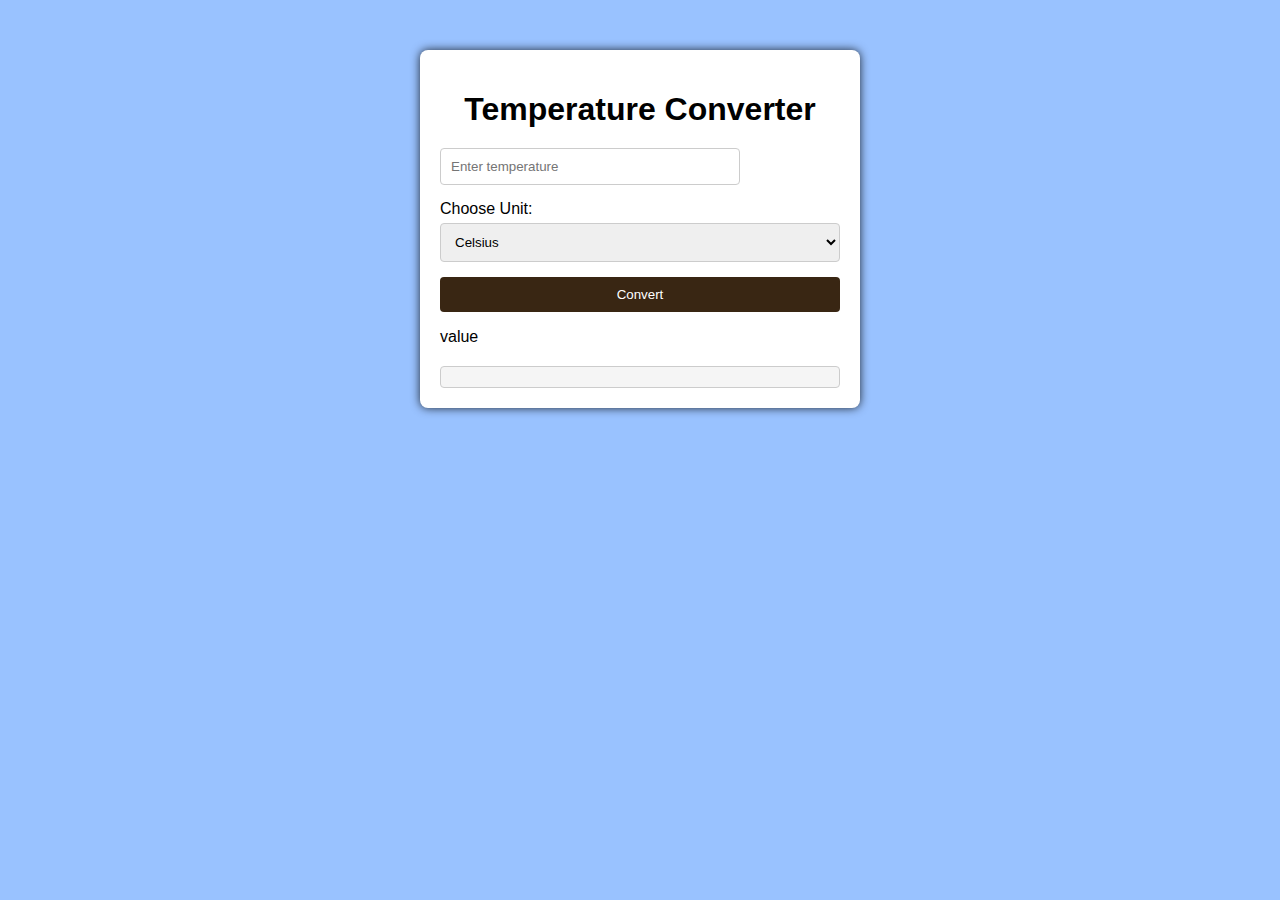
<file: Temperature Converter/index.html>
<html lang="en">
<head>
    <meta charset="UTF-8">
    <meta name="viewport" content="width=device-width, initial-scale=1.0">
    <title>Temperature Converter</title>
    <link rel="stylesheet" href="style.css">
</head>
<body>
    <div class="container">
        <h1>Temperature Converter</h1>
        <div class="input-group">
            <input type="number" id="temperature" placeholder="Enter temperature" step="0.01">
        </div>
        <div class="input-group">
            <label for="unit">Choose Unit:</label>
            <select id="unit">
                <option value="celsius">Celsius</option>
                <option value="fahrenheit">Fahrenheit</option>
            </select>
        </div>
        <button id="convertBtn">Convert</button>
        <p>value</p>
        <div id="result"></div>
    </div>
    <script src="java.js"></script>
</body>
</html>
</file>
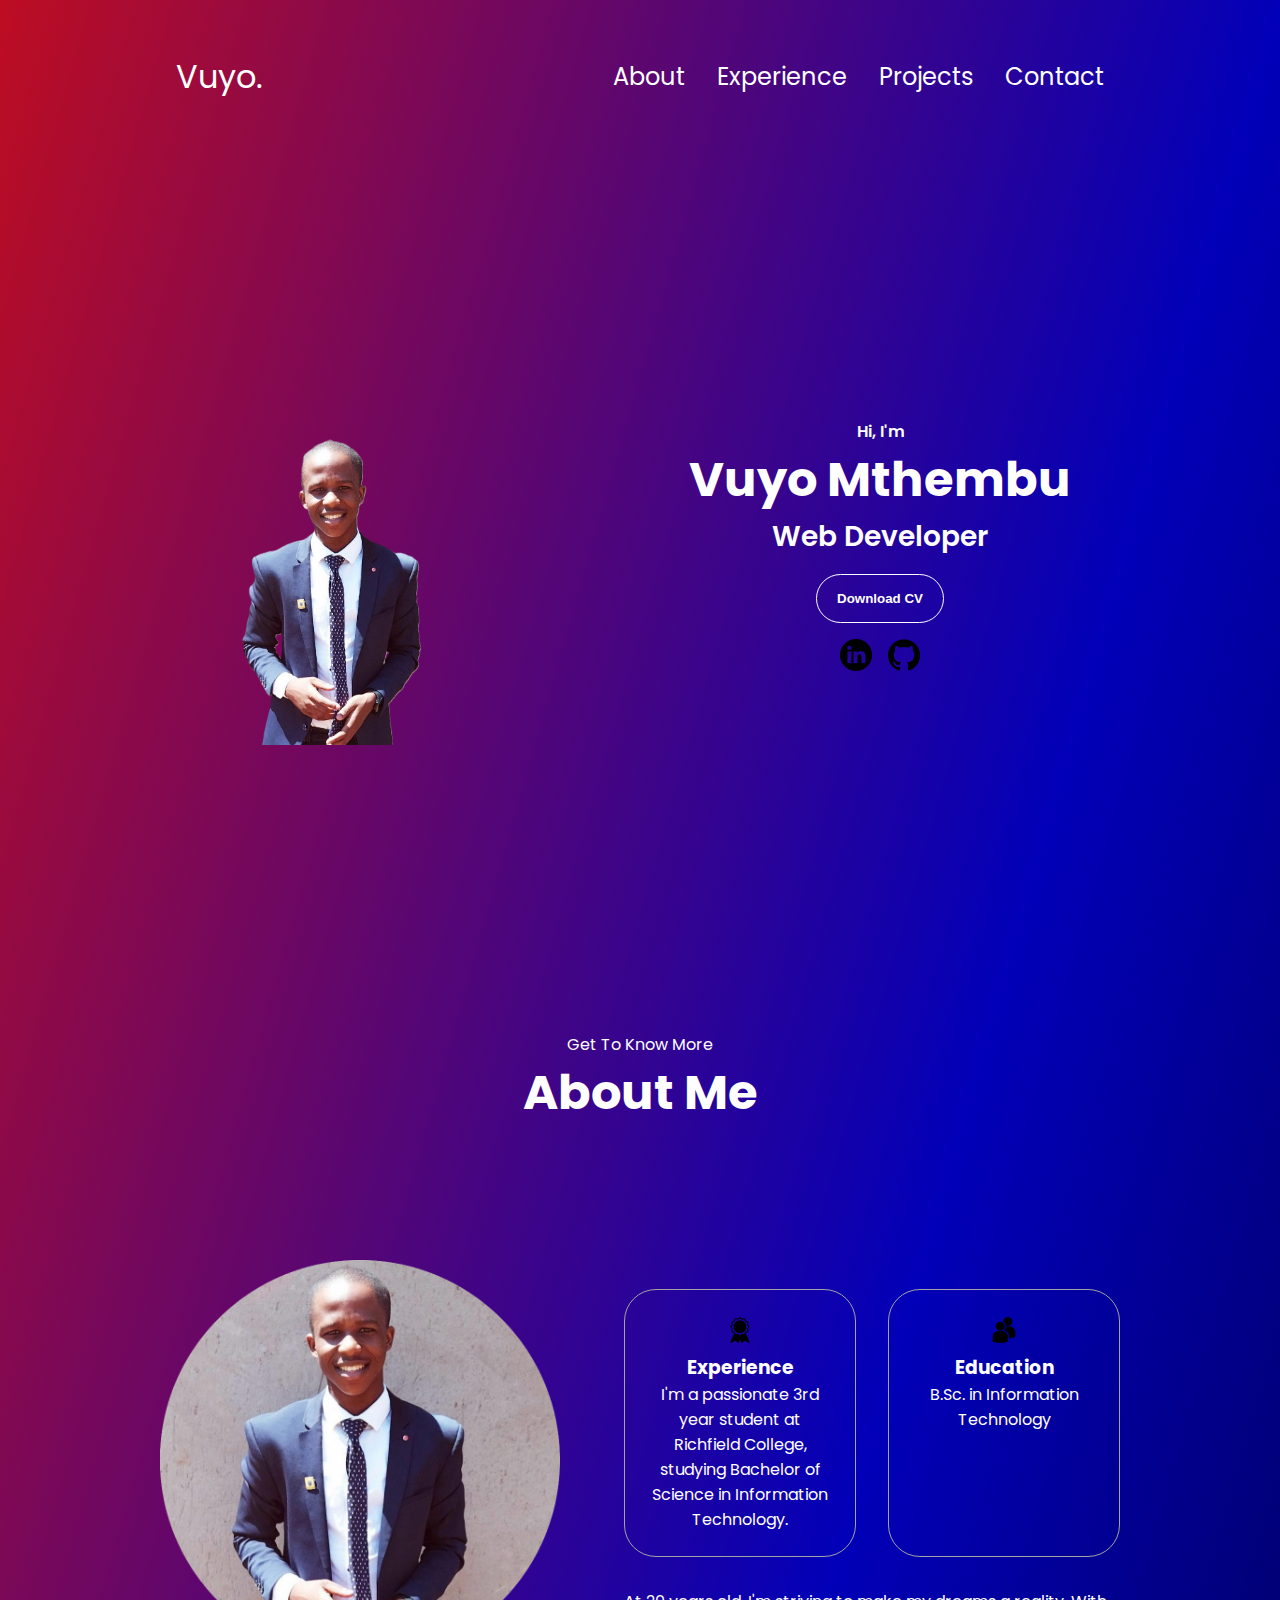
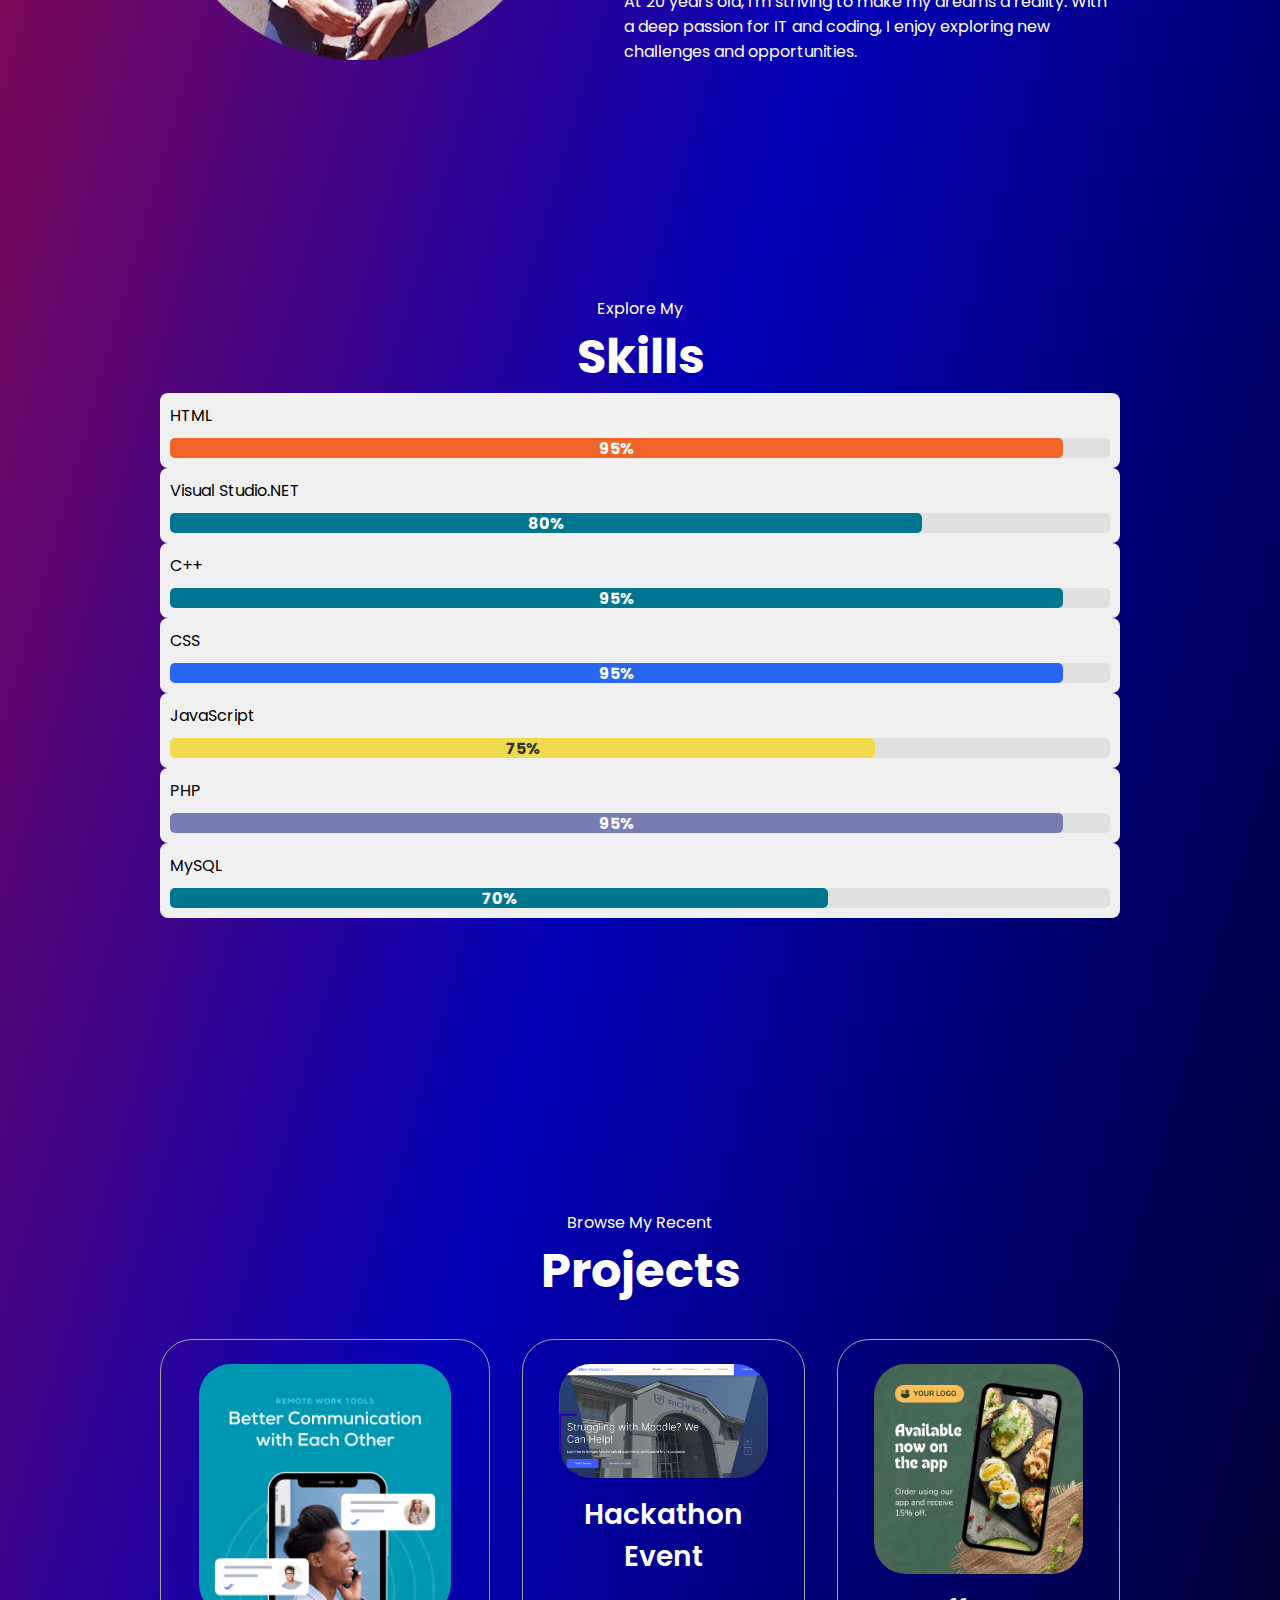
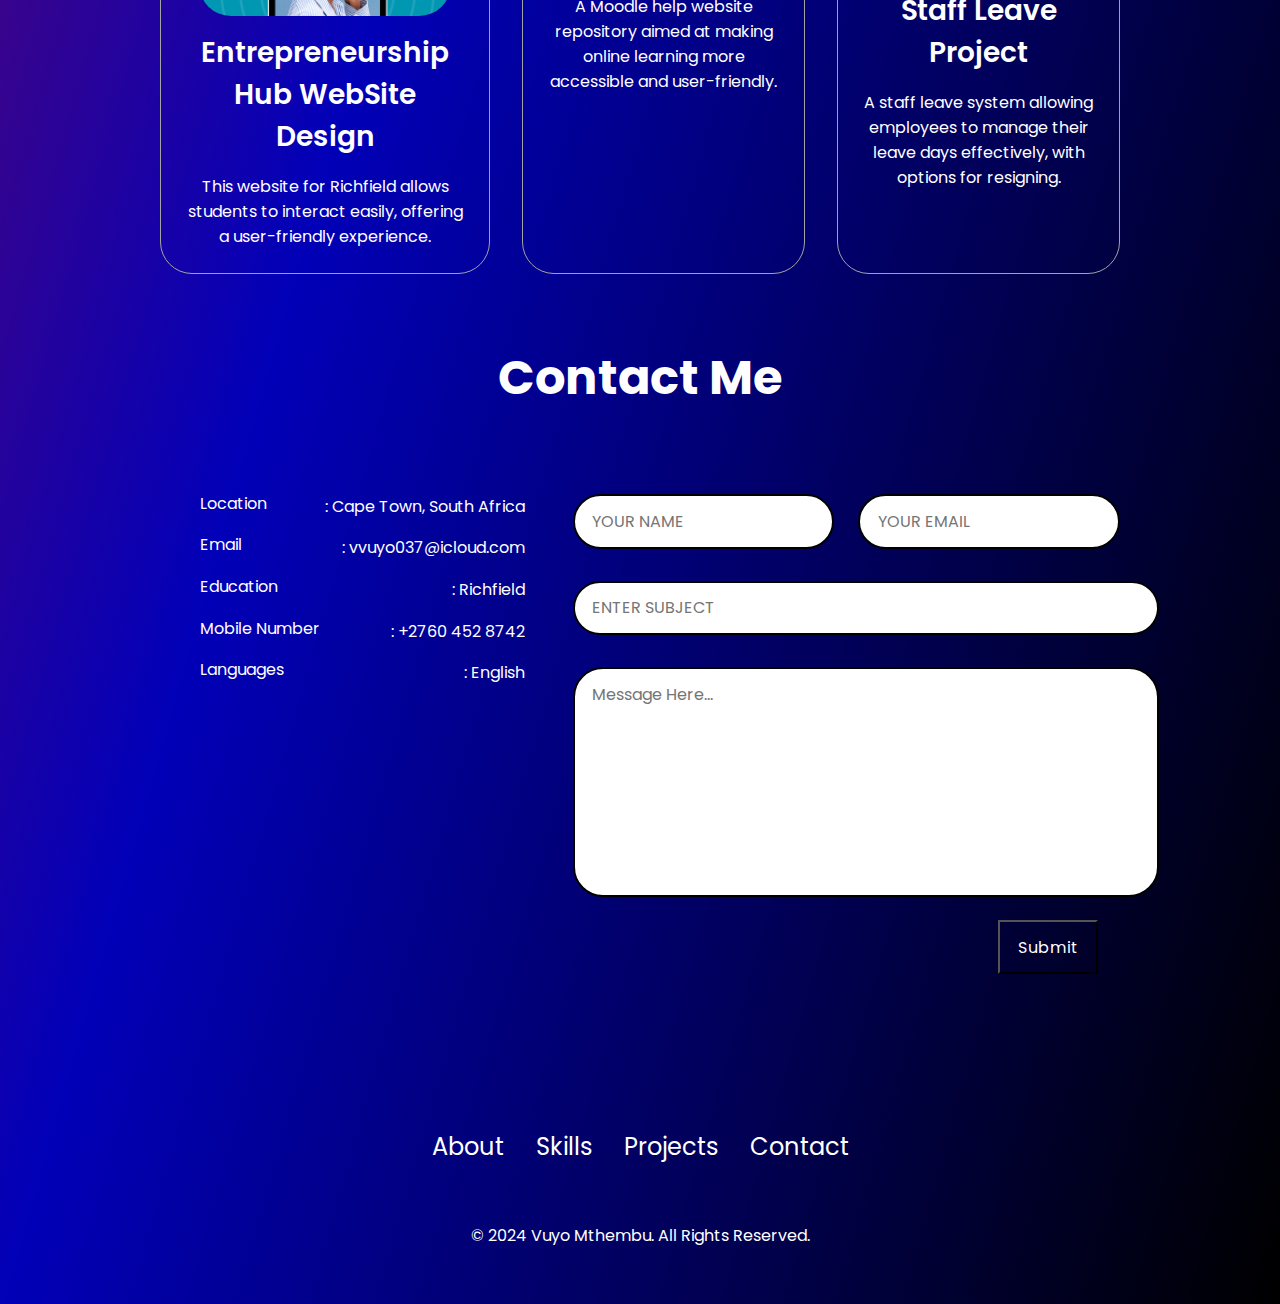
<file: Profile Project/Vuyo's Portfolio/index.html>
<!DOCTYPE html>
<html lang="en">
<!-- heading part code -->
<head>
    <meta charset="UTF-8" />
    <meta http-equiv="X-UA-Compatible" content="IE=edge" />
    <meta name="viewport" content="width=device-width, initial-scale=1.0" />
    <title>Vuyo's Portfolio Website</title>
    <link rel="stylesheet" href="style.css" />
    <link rel="stylesheet" href="mediaqueries.css" />
  </head>
  
 <!-- body start code -->
  <body>
    <nav id="desktop-nav">
      <div class="logo">Vuyo.</div>
      <div>
        <ul class="nav-links">
          <li><a href="#about">About</a></li>
          <li><a href="#experience">Experience</a></li>
          <li><a href="#projects">Projects</a></li>
          <li><a href="#contact">Contact</a></li>
        </ul>
      </div>
    </nav>
    <nav id="hamburger-nav">
      <div class="logo">Vuyo..!!</div>
      <div class="hamburger-menu">
        <div class="hamburger-icon" onclick="toggleMenu()">
          <span></span>
          <span></span>
          <span></span>
        </div>
        <div class="menu-links">
          <li><a href="#about" onclick="toggleMenu()">About</a></li>
          <li><a href="#experience" onclick="toggleMenu()">Experience</a></li>
          <li><a href="#projects" onclick="toggleMenu()">Projects</a></li>
          <li><a href="#contact" onclick="toggleMenu()">Contact</a></li>
        </div>
      </div>
    </nav>
    <section id="profile">
      <div class="section__pic-container">
        <img src="./assets/VuyoPic1.png" alt="Vuyo Mthembu profile picture" />
      </div>
      <div class="section__text">
        <p class="section__text__p1">Hi, I'm </p>
        <h1 class="title">Vuyo Mthembu</h1>
        <p class="section__text__p2">Web Developer</p>
        <div class="btn-container">
          <button class="btn btn-color-2" onclick="window.open('file:///C:/Users/Vuyo/OneDrive/Documents/NEW%20VUYO.pdf')">Download CV</button>
        
        </div>
		
		<!-- GitHub icon and LinkedIn icon -->
        <div id="socials-container">
          <img src="./assets/linkedin.png" alt="My LinkedIn profile" class="icon" onclick="location.href='https://www.linkedin.com/in/vuyo-mthembu-3a25942b7/?originalSubdomain=za'" />
          <img src="./assets/github.png" alt="My Github profile" class="icon" onclick="location.href='https://github.com/'" />
        </div>
      </div>
    </section>
    <section id="about">
      <p class="section__text__p1">Get To Know More</p>
      <h1 class="title">About Me</h1>
	  <div class="port layout"> </div>
	  <div class="port-parent flex justify-center align-center text-center"> </div>
            <div class="port-child"> </div>
		
      <div class="section-container">
        <div class="section__pic-container">
          <img src="./assets/Vuyo.png" alt="Profile picture" class="about-pic" />
        </div>
        <div class="about-details-container">
          <div class="about-containers">
            <div class="details-container">
              <img src="./assets/experience.png" alt="Experience icon" class="icon" />
              <h3>Experience</h3>
              <p>I'm a passionate 3rd year student at Richfield College, studying Bachelor of Science in Information Technology.</p>
            </div>
            <div class="details-container">
              <img src="./assets/education.png" alt="Education icon" class="icon" />
              <h3>Education</h3>
              <p>B.Sc. in Information Technology</p>
            </div>
          </div>
          <div class="text-container">
            <p>
              At 20 years old, I'm striving to make my dreams a reality. With a deep passion for IT and coding, I enjoy exploring new challenges and opportunities.
            </p>
          </div>
        </div>
      </div>
      
    </section>
    <section id="experience">
      <p class="section__text__p1">Explore My</p>
      <h1 class="title">Skills</>
      </h1>
      <div class="experience-details-container">
     
        <div class="progress-bars-grid">
          <!-- HTML Skill -->
          <div class="progress-bar">
            <p class="prog-title">HTML</p>
            <div class="progress">
              <div class="progress-fill html" style="width: 95%;">95%</div>
            </div>
          </div>
		   <!-- Visual Studio.NET Skill -->
          <div class="progress-bar">
            <p class="prog-title">Visual Studio.NET</p>
            <div class="progress">
              <div class="progress-fill mysql" style="width: 80%;">80%</div>
            </div>
          </div>
		   <!-- C++ Skill -->
          <div class="progress-bar">
            <p class="prog-title">C++</p>
            <div class="progress">
              <div class="progress-fill mysql" style="width: 95%;">95%</div>
            </div>
          </div>
          <!-- CSS Skill -->
          <div class="progress-bar">
            <p class="prog-title">CSS</p>
            <div class="progress">
              <div class="progress-fill css" style="width: 95%;">95%</div>
            </div>
          </div>
          <!-- JavaScript Skill -->
          <div class="progress-bar">
            <p class="prog-title">JavaScript</p>
            <div class="progress">
              <div class="progress-fill js" style="width: 75%;">75%</div>
            </div>
          </div>
          <!-- PHP Skill -->
          <div class="progress-bar">
            <p class="prog-title">PHP</p>
            <div class="progress">
              <div class="progress-fill php" style="width: 95%;">95%</div>
            </div>
          </div>
          <!-- MySQL Skill -->
          <div class="progress-bar">
            <p class="prog-title">MySQL</p>
            <div class="progress">
              <div class="progress-fill mysql" style="width: 70%;">70%</div>
            </div>
          </div>
        </div>
      </div>
      
    </section>
	<br><br>
    <section id="projects">
      <p class="section__text__p1">Browse My Recent</p>
      <h1 class="title">Projects</h1>
      <div class="experience-details-container">
        <div class="about-containers">
          <!-- Projects details based on new info -->
          <div class="details-container color-container">
            <div class="article-container">
              <img src="./assets/project-1.png" alt="Entrepreneurship Hub WebSite Design" class="project-img" />
            </div>
            <h2 class="experience-sub-title project-title">Entrepreneurship Hub WebSite Design</h2>
            <p>This website for Richfield allows students to interact easily, offering a user-friendly experience.</p>
          </div>
          <div class="details-container color-container">
            <div class="article-container">
              <img src="./assets/Moodle Support.png" alt="Hackathon Event" class="project-img" />
            </div>
            <h2 class="experience-sub-title project-title">Hackathon Event</h2>
            <p>A Moodle help website repository aimed at making online learning more accessible and user-friendly.</p>
          </div>
          <div class="details-container color-container">
            <div class="article-container">
              <img src="./assets/project-3.png" alt="Staff Leave Project" class="project-img" />
            </div>
            <h2 class="experience-sub-title project-title">Staff Leave Project</h2>
            <p>A staff leave system allowing employees to manage their leave days effectively, with options for resigning.</p>
          </div>
        </div>
      </div>
  
    </section>
	<!-- Contact me details -->
    <section class="section sec5 contact" id="contact">
      <div class="contact-container">
          <div class="main-title">
            <h1 class="title">Contact Me</h1>
			
          </div>
          <div class="contact-content-con">
              <div class="left-contact">
                
                  <p>
      
                  </p>
                  <div class="contact-info">
                      <div class="contact-item">
                          <div class="icon">
                              <i class="fas fa-map-marker-alt"></i>
                              <span>Location</span>
                          </div>
                          <p>
                              : Cape Town, South Africa
                          </p>
                      </div>
                      <div class="contact-item">
                          <div class="icon">
                              <i class="fas fa-envelope"></i>
                              <span>Email</span>
                          </div>
                          <p>
                              <span>: vvuyo037@icloud.com</span>
                          </p>
                      </div>
                      <div class="contact-item">
                          <div class="icon">
                              <i class="fas fa-user-graduate"></i>
                              <span>Education</span>
                          </div>
                          <p>
                              <span>: Richfield</span>
                          </p>
                      </div>
                      <div class="contact-item">
                          <div class="icon">
                              <i class="fas fa-user-graduate"></i>
                              <span>Mobile Number</span>
                          </div>
                          <p>
                              <span>: +2760 452 8742</span>
                          </p>
                      </div>
                      <div class="contact-item">
                          <div class="icon">
                              <i class="fas fa-globe-africa"></i>
                              <span>Languages</span>
                          </div>
                          <p>
                              <span>: English</span>
                          </p>
                      </div>
                  </div>
                  <div class="contact-icons">
                      <div class="contact-icon">
                          
                          <a href="" target="_blank">
                              <i class="fab fa-linkedin"></i>
                          </a>
                          <a href="" target="_blank">
                              <i class="fab fa-github"></i>
                          </a>
                         
                      </div>
                  </div>
              </div>
              <div class="right-contact">

                  <form action=https://formsubmit.co/Vvuyo037@gmail.com" method="POST">
                    
                       <div class="input-control i-c-2">
                          <input type="text" required placeholder="YOUR NAME" name="name">
                          <input type="email" required placeholder="YOUR EMAIL" name="email">
                      </div>
                      <div class="input-control">
                          <input type="text" required placeholder="ENTER SUBJECT" name="subject">
                      </div>
                      <div class="input-control">
                          <textarea name="Message" cols="15" rows="8" placeholder="Message Here..." ></textarea>
                      </div> 
                      <div class="submit-btn">
                          <input type="submit" value="Submit" class="send-btn">  
                      </div>
                  </form>
              </div>
          </div>
      </div>
  </section> 
  <footer>
    <nav>
      <div class="nav-links-container">
        <ul class="nav-links">
          <li><a href="#about">About</a></li>
          <li><a href="#experience">Skills</a></li>
          <li><a href="#projects">Projects</a></li>
          <li><a href="#contact">Contact</a></li>
        </ul>
      </div>
    </nav>
    <p>&copy; 2024 Vuyo Mthembu. All Rights Reserved.</p>
  </footer>
  <script src="script.js">
  
  </script>
  

  
  </body>
</html>
</file>
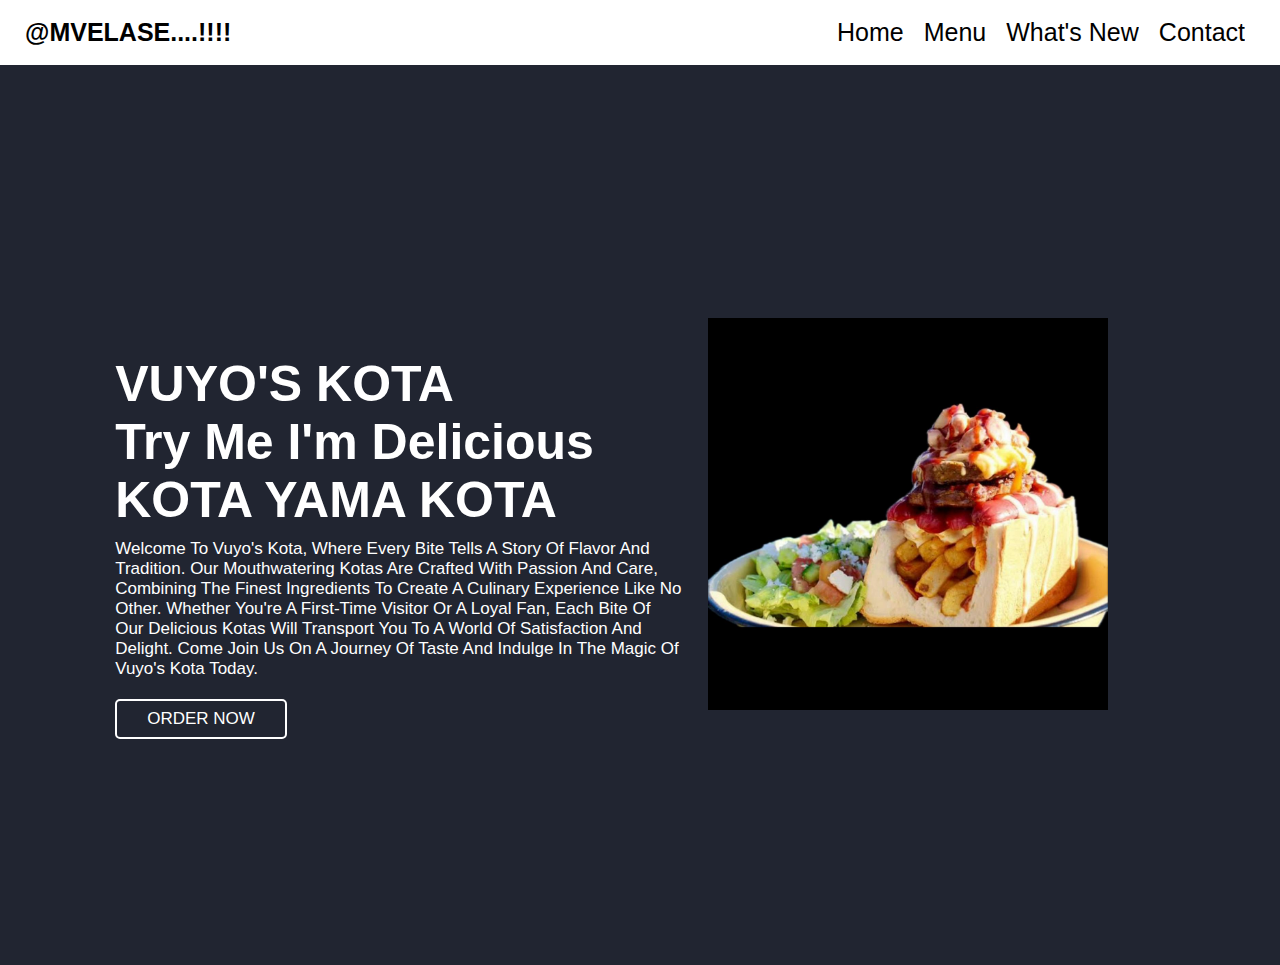
<file: Landing Page/Burger.html>
<!DOCTYPE html>
<html lang="en">
<head>
    <meta charset="UTF-8" />
    <meta http-equiv="X-UA-Compatible" content="IE=edge" />
    <meta name="viewport" content="width=device-width, initial-scale=1.0" />

    <link rel="stylesheet" href="Burger.css" />
    <title>Document</title>
    <link rel="stylesheet" href="https://cdnjs.cloudflare.com/ajax/libs/font-awesome/5.15.3/css/all.min.css" />
</head>

<body>
    <header>
        <section class="nav">
            <div class="logo">
                <a href="#"></i>@MVELASE....!!!!</a>
            </div>
			
            <ul class="menu">
                <li><a href="#home">Home</a></li>
                <li><a href="#speciality">Menu</a></li>
                <li><a href="#popular">What's New</a></li>
                <li><a href="#review">Contact</a></li>
            </ul>
        </section>
    </header>

    <section class="home" id="home ">
        <div class="content">
            
            <h3>VUYO'S KOTA</h3>
            <h3>
            Try Me I'm Delicious
			KOTA YAMA KOTA
            </h3>
            
            <p>
            Welcome to Vuyo's Kota, where every bite tells a story of flavor and tradition. 
			Our mouthwatering Kotas are crafted with passion and care, combining the finest 
			ingredients to create a culinary experience like no other. 
			Whether you're a first-time visitor or a loyal fan, each bite of our delicious 
			Kotas will transport you to a world of satisfaction and delight. Come join us on a 
			journey of taste and indulge in the magic of Vuyo's Kota today.
            </p>

         
            <a href="# " class="btn">ORDER NOW</a>
        </div>
     

        <div class="image">
            <img src="KOTA.jpg" alt=" " "/>
        </div>
    </section>

 
</body>

</html>
</file>
<file: Temperature Converter/style.css>
body {
    font-family: Arial, sans-serif;
    background-color: #99c2ff;
}

#temperature {
    width: 300px; /* Adjust the width as needed */
}

.container {
    max-width: 400px;
    margin: 50px auto;
    padding: 20px;
    background-color: #fff;
    border-radius: 8px;
    box-shadow: 0 0 10px rgba(0, 0, 0, 0.8);
}

h1 {
    text-align: center;
    margin-bottom: 20px;
}

.input-group {
    margin-bottom: 15px;
}

label {
    display: block;
    margin-bottom: 5px;
}

input, select {
    width: 100%;
    padding: 10px;
    border: 1px solid #ccc;
    border-radius: 4px;
}

button {
    width: 100%;
    padding: 10px;
    background-color: #392613;
    color: #fff;
    border: none;
    border-radius: 4px;
    cursor: pointer;
}

button:hover {
    background-color: #0056b3;
}

#result {
    margin-top: 20px;
    padding: 10px;
    background-color: #f5f5f5;
    border: 1px solid #ccc;
    border-radius: 4px;
}
</file>
<file: Profile Project/Vuyo's Portfolio/style.css>
/* GENERAL */

@import url("https://fonts.googleapis.com/css2?family=Poppins:wght@300;400;500;600&display=swap");

* 
{
  margin: 0;
  padding: 0;
}

body 
{
  font-family: "Poppins", sans-serif;
  background-image: linear-gradient(to bottom right, rgba(189,13,34,1),rgba(2,0,184,1), rgba(0,0,0,1)); 
  color: white; /* Set text color to white */
}

html 
{
  scroll-behavior: smooth;
}

p 
{
  color: white; /* Set text color to white */
}

/* TRANSITION */

a,
.btn 
{
  transition: all 300ms ease;
}

/* DESKTOP NAV */

nav,
.nav-links 
{
  display: flex;
}

nav 
{
  justify-content: space-around;
  align-items: center;
  height: 17vh;
}

.nav-links 
{
  gap: 2rem;
  list-style: none;
  font-size: 1.5rem;
}

a 
{
  color: white; /* Set text color to white */
  text-decoration: none;
  text-decoration-color: white;
}

a:hover 
{
  color: grey;
  text-decoration: underline;
  text-underline-offset: 1rem;
  text-decoration-color: rgb(181, 181, 181);
}

.logo 
{
  font-size: 2rem;
}

.logo:hover 
{
  cursor: default;
}

/* HAMBURGER MENU */

#hamburger-nav 
{
  display: none;
}

.hamburger-menu 
{
  position: relative;
  display: inline-block;
}

.hamburger-icon 
{
  display: flex;
  flex-direction: column;
  justify-content: space-between;
  height: 24px;
  width: 30px;
  cursor: pointer;
}

.hamburger-icon span 
{
  width: 100%;
  height: 2px;
  background-color: white; /* Set text color to white */
  transition: all 0.3 ease-in-out;
}

.menu-links 
{
  position: absolute;
  top: 100%;
  right: 0;
  background-color: white;
  width: fit-content;
  max-height: 0;
  overflow: hidden;
  transition: all 0.3 ease-in-out;
}

.menu-links a 
{
  display: block;
  padding: 10px;
  text-align: center;
  font-size: 1.5rem;
  color: white; /* Set text color to white */
  text-decoration: none;
  transition: all 0.3 ease-in-out;
}

.menu-links li 
{
  list-style: none;
}

.menu-links.open 
{
  max-height: 300px;
}

.hamburger-icon.open span:first-child 
{
  transform: rotate(45deg) translate(10px, 5px);
}

.hamburger-icon.open span:nth-child(2) 
{
  opacity: 0;
}

.hamburger-icon.open span:last-child 
{
  transform: rotate(-45deg) translate(10px, -5px);
}

.hamburger-icon span:first-child 
{
  transform: none;
}

.hamburger-icon span:first-child 
{
  opacity: 1;
}

.hamburger-icon span:first-child 
{
  transform: none;
}

/* SECTIONS */

section 
{
  padding-top: 4vh;
  height: 96vh;
  margin: 0 10rem;
  box-sizing: border-box;
  min-height: fit-content;
  color: white; /* Set text color to white */
}

.section-container 
{
  display: flex;
}

/* PROFILE SECTION */

#profile 
{
  display: flex;
  justify-content: center;
  gap: 5rem;
  height: 80vh;
}

.section__pic-container 
{
  display: flex;
  height: 400px;
  width: 400px;
  margin: auto 0;
}

.section__text 
{
  align-self: center;
  text-align: center;
}

.section__text p 
{
  font-weight: 600;
}

.section__text__p1 
{
  text-align: center;
}

.section__text__p2 
{
  font-size: 1.75rem;
  margin-bottom: 1rem;
}

.title 
{
  font-size: 3rem;
  text-align: center;
}

#socials-container 
{
  display: flex;
  justify-content: center;
  margin-top: 1rem;
  gap: 1rem;
}

/* ICONS */

.icon 
{
  cursor: pointer;
  height: 2rem;
}

/* BUTTONS */

.btn-container 
{
  display: flex;
  justify-content: center;
  gap: 1rem;
}

.btn 
{
  font-weight: 600;
  transition: all 300ms ease;
  padding: 1rem;
  width: 8rem;
  border-radius: 2rem;
  color: white; /* Set text color to white */
}

.btn-color-1,
.btn-color-2 
{
  border: white 0.1rem solid;
}

.btn-color-1:hover,
.btn-color-2:hover 
{
  cursor: pointer;
}

.btn-color-1,
.btn-color-2:hover 
{
  background: white; /* Set background color to white */
  color: black; /* Set text color to black */
}

.btn-color-1:hover 
{
  background: rgb(0, 0, 0);
}

.btn-color-2 
{
  background: none;
}

.btn-color-2:hover 
{
  border: white 0.1rem solid;
}

.btn-container 
{
  gap: 1rem;
}

/* ABOUT SECTION */

#about 
{
  position: relative;
}

.about-containers 
{
  gap: 2rem;
  margin-bottom: 2rem;
  margin-top: 2rem;
}

.about-details-container 
{
  justify-content: center;
  flex-direction: column;
}

.about-containers,
.about-details-container 
{
  display: flex;
}

.about-pic 
{
  border-radius: 2rem;
}


.details-container 
{
  padding: 1.5rem;
  flex: 1;
  background: unset;
  border-radius: 2rem;
  border: white 0.1rem solid;
  border-color: rgb(163, 163, 163);
  text-align: center;
}

.section-container 
{
  gap: 4rem;
  height: 80%;
}

.section__pic-container 
{
  height: 400px;
  width: 400px;
  margin: auto 0;
}

/* EXPERIENCE SECTION */

#experience 
{
  position: relative;
}

.experience-sub-title 
{
  color: white; /* Set text color to white */
  font-weight: 600;
  font-size: 1.75rem;
  margin-bottom: 2rem;
}

.experience-details-container 
{
  display: flex;
  justify-content: center;
  flex-direction: column;
}

.article-container 
{
  display: flex;
  text-align: initial;
  flex-wrap: wrap;
  flex-direction: row;
  gap: 2.5rem;
  justify-content: space-around;
}

article 
{
  display: flex;
  width: 10rem;
  justify-content: space-around;
  gap: 0.5rem;
}

article .icon 
{
  cursor: default;
}

/* PROJECTS SECTION */


.details-container.color-container:hover {
  background-color: black; /* Change background color on hover */
  transform: scale(1.05); /* Scale the element slightly on hover */
  transition: all 0.3s ease; /* Add a smooth transition */
}


#projects 
{
  position: relative;
}

.color-container 
{
  border-color: rgb(163, 163, 163);
  background: unset; /* change background color of the interactive boxes */
}

.project-img 
{
  border-radius: 2rem;
  width: 90%;
  height: 90%;
}

.project-title 
{
  margin: 1rem;
  color: white; /* Set text color to white */
}

.project-btn 
{
  color: white; /* Set text color to white */
  border-color: rgb(163, 163, 163);
}

/* CONTACT */

#contact 
{
  display: flex;
  justify-content: center;
  flex-direction: column;
  height: 70vh;
}

.contact-info-upper-container 
{
  display: flex;
  justify-content: center;
  border-radius: 2rem;
  border: rgb(53, 53, 53) 0.1rem solid;
  border-color: rgb(163, 163, 163);
  background: (250, 250, 250);
  margin: 2rem auto;
  padding: 0.5rem;
}

.contact-info-container 
{
  display: flex;
  align-items: center;
  justify-content: center;
  gap: 0.5rem;
  margin: 1rem;
}

.contact-info-container p 
{
  font-size: larger;
}

.contact-icon 
{
  cursor: default;
}

.email-icon 
{
  height: 2.5rem;
}

/* FOOTER SECTION */

footer 
{
  height: 26vh;
  margin: 0 1rem;
}

footer p 
{
  text-align: center;
}


.progress-bar 
{
  background-color: #f0f0f0;
  border-radius: 8px;
  overflow: hidden;
  padding: 10px;
}

.prog-title 
{
  font-size: 16px;
  margin: 0 0 10px 0;
  color: black;
}

.progress {
  width: 100%;
  background-color: #e0e0e0;
  border-radius: 5px;
}

.progress-fill 
{
  height: 20px;
  border-radius: 5px;
  display: flex;
  align-items: center;
  justify-content: center;
  color: #fff;
  font-weight: bold;
  text-align: center;
}

.html { background-color: #f06529; }
.css { background-color: #2965f1; }
.js { background-color: #f0db4f; color: #323330; }
.php { background-color: #787cb5; }
.mysql { background-color: #00758F; }

.contact-content-con 
{
  display: flex;
  padding-top: 3.5rem;
}
.contact-content-con .left-contact 
{
  flex: 2;
}
.contact-content-con .left-contact h4 
{
  margin-top: 1rem;
  font-size: 2rem;
  text-transform: uppercase;
}
.contact-content-con .left-contact p 
{
  margin: 1rem 0;
  line-height: 2rem;
}
.contact-content-con .left-contact .contact-info .contact-item 
{
  display: flex;
  align-items: center;
  justify-content: space-between;
}
.contact-content-con .left-contact .contact-info .contact-item p 
{
  margin: .3rem 0 !important;
  padding: 0 !important;
}
.contact-content-con .left-contact .contact-info .contact-item .icon 
{
  display: grid;
  grid-template-columns: 40px 1fr;
}
.contact-content-con .left-contact .contact-info .contact-item .icon i 
{
  display: flex;
  align-items: center;
  font-size: 1.3rem;
}
.contact-content-con .left-contact .contact-icon 
{
  display: flex;
  margin-top: 2rem;
}
.contact-content-con .left-contact .contact-icon a 
{
  display: flex;
  align-items: center;
  color: var(--color-white);
  background-color: var(--color-grey-5);
  cursor: pointer;
  justify-content: center;
  width: 50px;
  height: 50px;
  border-radius: 50%;
  margin: 0 0.4rem;
  transition: all 0.4s ease-in-out;
}


/* ABOUT ME SECTION */
.details-container:hover {
  background-color: lightgray; /* Change background color on hover */
  transform: scale(1.05); /* Scale the element slightly on hover */
  transition: all 0.3s ease; /* Add a smooth transition */
}


.about-me-sec
{
    min-height: 100vh;
    background-color: var(--secondary-shade);
    color: var(--primary-color);
}

.about-content img
{
    width: 100%;
    transform: scaleX(-1);
}

.about-content ul
{
    margin-top: 25px;
    margin-bottom: 10px;
}

.about-content span
{
    color: #C6DCE4;
}


.contact-content-con .left-contact .contact-icon a:hover 
{
  background-color: var(--color-secondary);
}
.contact-content-con .left-contact .contact-icon a:hover i 
{
  color: var(--color-primary);
}
.contact-content-con .left-contact .contact-icon a i 
{
  display: flex;
  align-items: center;
  justify-content: center;
  font-size: 1.3rem;
}
.contact-content-con .right-contact 
{
  flex: 3;
  margin-left: 3rem;
}
.contact-content-con .right-contact .input-control 
{
  margin: 1.5rem 0;
}

.contact-content-con .right-contact .input-control:not(:last-child) 
{
  margin-bottom: 2rem; /* Increase space between text boxes */
}

.contact-content-con .right-contact .input-control input,
.contact-content-con .right-contact .input-control textarea 
{
  border-radius: 30px;
  font-weight: inherit;
  font-size: inherit;
  font-family: inherit;
  padding: 0.8rem 1.1rem;
  outline: none;
  border: 2px solid black; /* Black outline for text boxes */
  background-color: white;
  width: 100%;
  color: black;
  resize: none;
}

.contact-content-con .right-contact .i-c-2 
{
  display: flex;
}

.contact-content-con .right-contact .i-c-2 :last-child 
{
  margin-left: 1.5rem;
}

.contact-content-con .right-contact .submit-btn 
{
  display: flex;
  justify-content: flex-end; /* Aligns submit button to the right */
  margin-top: -1rem; /* Moves submit button up */
  margin-right: -8rem; /* Adjust as needed to move button slightly to the right */
  margin-bottom: 6rem; /* Adjust bottom margin if needed */
}

.contact-content-con .right-contact .send-btn 
{
width:100px;

   letter-spacing:1px ;
  font-weight: inherit;
  font-size: inherit;
  font-family: inherit;
  padding: 0.8rem 1.1rem;
  background-color: var(--color-grey-5);
  color: var(--color-white);
  cursor: pointed;
  display: flex;
  justify-content: flex-start;
  margin-right: 150px;

}

.contact-content-con .right-contact .send-btn:hover 
{
  background-color: black;
  transition:0.3s all linear;

}
.socials-container
{
	color: white;
}
</file>
<file: Profile Project/Vuyo's Portfolio/mediaqueries.css>
@media screen and (max-width: 1400px) 
{
  #profile 
  {
    height: 83vh;
    margin-bottom: 6rem;
  }
  .about-containers 
  {
    flex-wrap: wrap;
  }
  #contact,
  #projects 
  {
    height: fit-content;
  }
}

@media screen and (max-width: 1200px) 
{
  #desktop-nav 
  {
    display: none;
  }
  #hamburger-nav 
  {
    display: flex;
  }
  #experience,
  .experience-details-container 
  {
    margin-top: 2rem;
  }
  #profile,
  .section-container 
  {
    display: block;
  }

  section,
  .section-container 
  {
    height: fit-content;
  }
  section 
  {
    margin: 0 5%;
  }
  .section__pic-container 
  {
    width: 275px;
    height: 275px;
    margin: 0 auto 2rem;
  }
  .about-containers 
  {
    margin-top: 0;
  }
}

@media screen and (max-width: 600px) 
{
  #contact,
  footer 
  {
    height: 40vh;
  }
  #profile 
  {
    height: 83vh;
    margin-bottom: 0;
  }
  article 
  {
    font-size: 1rem;
  }
  footer nav 
  {
    height: fit-content;
    margin-bottom: 2rem;
  }
  .about-containers,
  .contact-info-upper-container,
  .btn-container 
  {
    flex-wrap: wrap;
  }
  .contact-info-container 
  {
    margin: 0;
  }
  .contact-info-container p,
  .nav-links li a 
  {
    font-size: 1rem;
  }
  .experience-sub-title 
  {
    font-size: 1.25rem;
  }
  .logo 
  {
    font-size: 1.5rem;
  }
  .nav-links 
  {
    flex-direction: column;
    gap: 0.5rem;
    text-align: center;
  }
  .section__pic-container 
  {
    width: auto;
    height: 46vw;
    justify-content: center;
  }
  .section__text__p2 
  {
    font-size: 1.25rem;
  }
  .title 
  {
    font-size: 2rem;
  }
  .text-container 
  {
    text-align: justify;
  }
}
</file>
<file: Landing Page/Burger.css>
@import url("https://fonts.googleapis.com/css2?family=Jacques+Francois+Shadow&display=swap");
* 
{
    font-family: "Nunito", sans-serif;
    margin: 0;
    padding: 0;
    box-sizing: border-box;
    outline: none;
    border: none;
    text-decoration: none;
    text-transform: capitalize;
    transition: all 0.2s linear;
}
html 
{
    font-size: 62.5%;
    overflow: hidden;
}
body 
{
    background: #212531;
    margin: 0;
}
header 
{
    margin: 0px;
}
a 
{
    text-decoration: none;
    color: #000;
}
ul 
{
    ist-style: none;
}
section 
{
    padding: 2rem 9%;
}
.logo 
{
    font-size: 2.5rem;
    font-weight: bolder;
    color: #666;
    display: inline-block;
}
.logo i 
{
    padding-right: 2rem;
    color: black;
}
.order 
{
    text-shadow: -1px -1px 0 yellow, 1px -1px 0 yellow, -1px 1px 0 yellow, 1px 1px yellow;
}
.nav 
{
    display: flex;
    flex-direction: row;
    align-items: center;
    justify-content: space-between;
    background: white;
    color: black;
    height: 65px;
    padding: 1em;
    font-size: 25px;
}
.menu li:hover 
{
    cursor: pointer;
    transform: scale(1.2);
}
.menu 
{
    display: flex;
    flex-direction: row;
    list-style-type: none;
    margin: 0;
}
.menu li 
{
    margin: 0 1rem;
    overflow: hidden;
}
.menu-button-container 
{
    display: none;
    height: 100%;
    width: 30px;
    cursor: pointer;
    flex-direction: column;
    justify-content: center;
    align-items: center;
}
#menu-toggle 
{
    display: none;
}
.menu-button,
.menu-button::before,
.menu-button::after 
{
    display: block;
    background-color: black;
    position: absolute;
    height: 6px;
    width: 32px;
    border-radius: 3px;
    color: white;
}
.menu-button::before 
{
    content: "";
    margin-top: -8px;
}
.menu-button::after 
{
    content: "";
    margin-top: 8px;
}
#menu-toggle:checked+.menu-button-container .menu-button::before 
{
    margin-top: 0px;
    transform: rotate(45deg);
	border: none;
}
#menu-toggle:checked+.menu-button-container .menu-button 
{
    background: rgba(255, 255, 255, 0);
	border: none;
}
#menu-toggle:checked+.menu-button-container .menu-button::after 
{
    margin-top: 0px;
    transform: rotate(-45deg);
	border: none;
}
.home 
{
    display: flex;
    flex-wrap: wrap;
    gap: 1.5rem;
    min-height: 100vh;
    align-items: center;
}
.home .content 
{
    flex: 1 1 40rem;
    padding-top: 6.5rem;
	border: none;
}
.home .image 
{
    flex: 1 1 30rem;
	border: none;
	background-color: #212531;  
    overflow: hidden;
}
.home .image img 
{
    width: 90%;
    height: 90%;
    padding: 1rem;
    animation: float 3s linear infinite;
	border: none;
}

.home .content h3 
{
    font-size: 5rem;
    color: white;
}
.yellowColor 
{
    color: yellow;
}
.mainfont 
{
    font-family: "Jacques Francois Shadow", cursive;
}
.home .content p 
{
    font-size: 1.7rem;
    color: white;
    padding: 1rem 0;
}
.heading 
{
    text-align: center;
    font-size: 3.5rem;
    padding: 1rem;
    color: #666;
}
.btn 
{
    display: inline-block;
    padding: 0.8rem 3rem;
    border: 0.2rem solid white;
    color: white;
    cursor: pointer;
    font-size: 1.7rem;
    border-radius: 0.5rem;
    position: relative;
    overflow: hidden;
    z-index: 0;
    margin: 1rem 1rem 0 0;
}
.btn:hover 
{
    color: #fff;
}
@media (max-width: 991px) 
{
    html 
	{
        font-size: 55%;
    }
    header 
	{
        padding: 2rem;
    }
    section 
	{
        padding: 2rem;
    }
}
@media (max-width: 768px) 
{
    .menu-button-container 
	{
        display: flex;
		border: none;
    }
    .menu 
	{
        position: absolute;
        top: 0;
        margin-top: 50px;
        left: 0;
        flex-direction: column;
        width: 100%;
        justify-content: center;
        align-items: center;
        padding: 2rem;
        border: none;
    }
    .menu li:hover 
	{
        transform: scale(1);
		border: none;
    }
    #menu-toggle.menu li 
	{
        height: 0;
        margin: 0;
        padding: 0;
        border: none;
    }
    #menu-toggle:checked.menu li 
	{
        border: none;
        height: 2.5em;
        padding: 0.5em;
    }
    .menu li 
	{
        display: flex;
        justify-content: center;
        margin: 0;
        padding: 0.5em 0;
        width: 100%;
        color: black;
        background-color: #e8e8e8;
		border: none;
    }
    .menu li:not(:last-child) 
	{
        border-bottom: none;
    }
}
@media (max-width: 450px) 
{
    html 
	{
        font-size: 50%;
        overflow-x: hidden;
        overflow-y: scroll;
        text-align: center;
    }
}
</file>
